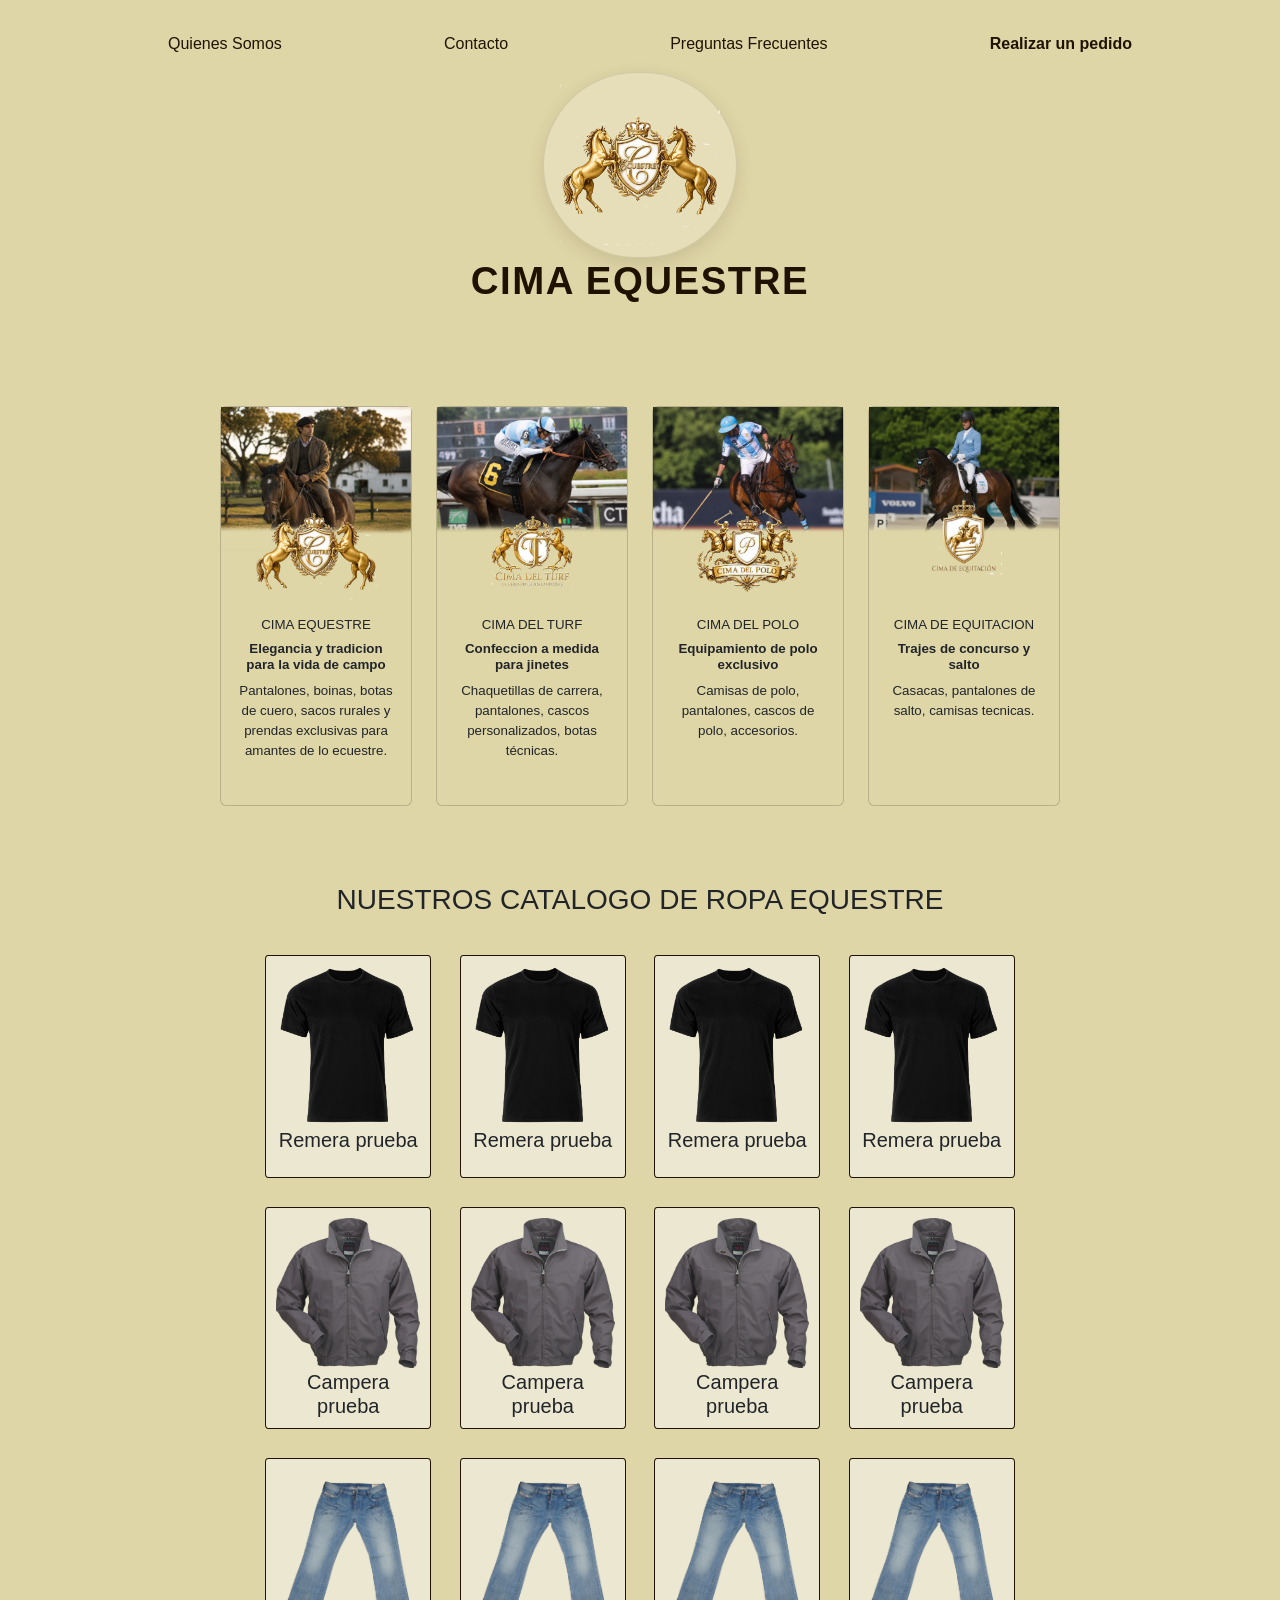
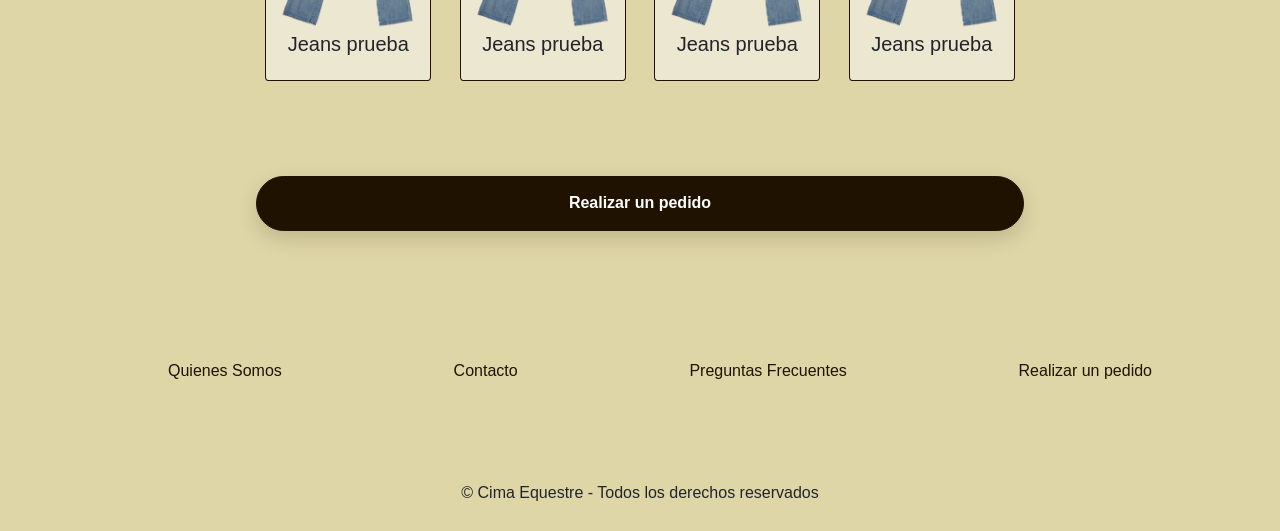
<file: index.html>
<!DOCTYPE html>
<html lang="es">
<head>
    <meta charset="UTF-8">
    <meta name="viewport" content="width=device-width, initial-scale=1.0">
    <title>Home - Cima Equestre</title>


    <link href="https://cdn.jsdelivr.net/npm/bootstrap@5.3.8/dist/css/bootstrap.min.css" rel="stylesheet" integrity="sha384-sRIl4kxILFvY47J16cr9ZwB07vP4J8+LH7qKQnuqkuIAvNWLzeN8tE5YBujZqJLB" crossorigin="anonymous">

    <link rel="stylesheet" href="style.css">
</head>
<body>

    <div class="popup-overlay" id="popup-overlay" hidden>
        <div class="popup-card" id="popup-card" role="dialog" aria-modal="true" aria-labelledby="popup-title">
            <div class="popup-card-header">
                <h2 id="popup-title"></h2>
                <button type="button" class="popup-close" id="popup-close" aria-label="Cerrar popup">×</button>
            </div>
            <p id="popup-text"></p>
        </div>
    </div>
    
    <header>

        <menu class="menu-general">
            <ul>
                <li class="items-menu-general">
                    <a href="#" class="popup-trigger" data-popup-title="Quienes Somos" data-popup-text="Lorem ipsum dolor sit amet, consectetur adipiscing elit. Sed do eiusmod tempor incididunt ut labore et dolore magna aliqua. Ut enim ad minim veniam, quis nostrud exercitation ullamco laboris nisi ut aliquip ex ea commodo consequat.">Quienes Somos</a>
                </li>
                <li class="items-menu-general">
                    <a href="#" class="popup-trigger" data-popup-title="Contacto" data-popup-text="Lorem ipsum dolor sit amet, consectetur adipiscing elit. Duis aute irure dolor in reprehenderit in voluptate velit esse cillum dolore eu fugiat nulla pariatur. Excepteur sint occaecat cupidatat non proident, sunt in culpa qui officia deserunt mollit anim id est laborum.">Contacto</a>
                </li>
                <li class="items-menu-general">
                    <a href="#" class="popup-trigger" data-popup-title="Preguntas Frecuentes" data-popup-text="Lorem ipsum dolor sit amet, consectetur adipiscing elit. Curabitur pretium tincidunt lacus, eget malesuada justo dictum et. Aliquam erat volutpat. Phasellus tincidunt lacus et maximus tincidunt, libero orci fermentum elit, vitae ullamcorper ipsum augue vitae velit.">Preguntas Frecuentes</a>
                </li>
                <li class="items-menu-general" id="pedido-text">
                    <a href="pedidos.html">Realizar un pedido</a>
                </li>
            </ul>
        </menu>

        <section class="caja-logo">
            <a href="index.html" class="logoimg" id="foto-logo-horizontal-display">
                <img src="imgs\logoEcuestreFondoless.png" alt="logo-de-cima-equestre">
            </a>
            <div class="logotext">
                <h1><a href="index.html">CIMA EQUESTRE</a></h1>
            </div>
        </section>

        <div class="cards-row">

            <a class="card-link" href="turf.html">
                <!-- antes card tenia style=""width: 18rem;-->
                <div class="card" style="width: 12rem;">
                    <img src="imgs\imgCardCimaEcuestre.png" class="card-turf" alt="card-de-cima-de-turf">
                    <div class="card-body">
                    <h5 class="card-title" style="font-size: smaller;">CIMA EQUESTRE</h5>
                    <h6 class="card-text" style="font-size: smaller;">Elegancia y tradicion para la vida de campo</h6>
                    <p style="font-size: smaller">Pantalones, boinas, botas de cuero, sacos rurales y prendas exclusivas para amantes de lo ecuestre.</p>
                    </div>
                </div>
            </a>

            <!-- Arriba esta la card extra que agregue de la seccion Cima Euestre -->

            <a class="card-link" href="turf.html">
                <div class="card" style="width: 12rem;">
                    <img src="imgs\imgCardCimaTurf.png" class="card-turf" alt="card-de-cima-de-turf">
                    <div class="card-body">
                    <h5 class="card-title" style="font-size: smaller;">CIMA DEL TURF</h5>
                    <h6 class="card-text" style="font-size: smaller;">Confeccion a medida para jinetes</h6>
                    <p style="font-size: smaller;">Chaquetillas de carrera, pantalones, cascos personalizados, botas técnicas.</p>
                    </div>
                </div>
            </a>

            <a class="card-link" href="polo.html">
                <div class="card" style="width: 12rem;">
                    <img src="imgs\imgCardCimaPolo.png" class="card-turf" alt="card-de-cima-de-turf">
                    <div class="card-body">
                    <h5 class="card-title" style="font-size: smaller;">CIMA DEL POLO</h5>
                    <h6 class="card-text" style="font-size: smaller;">Equipamiento de polo exclusivo</h6>
                    <p style="font-size: smaller;">Camisas de polo, pantalones, cascos de polo, accesorios.</p>
                    </div>
                </div>
            </a>

            <a class="card-link" href="equitacion.html">
                <div class="card" style="width: 12rem;">
                    <img src="imgs\imgCardEquitacion.png" class="card-turf" alt="card-de-cima-de-turf">
                    <div class="card-body">
                    <h5 class="card-title" style="font-size: smaller;">CIMA DE EQUITACION</h5>
                    <h6 class="card-text" style="font-size: smaller;">Trajes de concurso y salto</h6>
                    <p style="font-size: smaller;">Casacas, pantalones de salto, camisas tecnicas.</p>
                    </div>
                </div>
            </a>
        </div>

        <!-- 
        
        <section class="menu-tiendas-contenedor">
            <nav class="menu-tiendas">
                <ul>
                    <li class="items-menu-tiendas">
                        <a href="index.html">HOME</a>
                    </li>
                    <li class="items-menu-tiendas">
                        <a href="turf.html">TURF</a>
                    </li>
                    <li class="items-menu-tiendas">
                        <a href="">POLO</a>
                    </li>
                    <li class="items-menu-tiendas">
                        <a href="">EQUITACION</a>
                    </li>
                </ul>
            </nav>
        </section>
        
        -->



    </header>

    <main>

        <section class="inventario-turf">
            <div>
                <h3 class="inventario-turf-titulo">NUESTROS CATALOGO DE ROPA EQUESTRE</h3>
            </div>

            <div class="grid-turf">
                <div class="grid-item" id="1er-celda-1er-col">
                    <img src="imgs\tshirt placeholder.png" alt="">
                    <h5>Remera prueba</h5>
                </div>

                <div class="grid-item">
                    <img src="imgs\tshirt placeholder.png" alt="">
                    <h5>Remera prueba</h5>
                </div>

                <div class="grid-item">
                    <img src="imgs\tshirt placeholder.png" alt="">
                    <h5>Remera prueba</h5>
                </div>

                <div class="grid-item" id="4ta-celda">
                    <img src="imgs\tshirt placeholder.png" alt="">
                    <h5>Remera prueba</h5>
                </div>

                <div class="grid-item" id="1er-celda-2da-col">
                    <img src="imgs\jacket placeholder.png" alt="">
                    <h5>Campera prueba</h5>
                </div>

                <div class="grid-item">
                    <img src="imgs\jacket placeholder.png" alt="">
                    <h5>Campera prueba</h5>
                </div>

                <div class="grid-item">
                    <img src="imgs\jacket placeholder.png" alt="">
                    <h5>Campera prueba</h5>
                </div>

                <div class="grid-item" id="8va-celda">
                    <img src="imgs\jacket placeholder.png" alt="">
                    <h5>Campera prueba</h5>
                </div>

                <div class="grid-item" id="1er-celda-3da-col">
                    <img src="imgs\jeans placeholder.png" alt="">
                    <h5>Jeans prueba</h5>
                </div>

                <div class="grid-item">
                    <img src="imgs\jeans placeholder.png" alt="">
                    <h5>Jeans prueba</h5>
                </div>

                <div class="grid-item">
                    <img src="imgs\jeans placeholder.png" alt="">
                    <h5>Jeans prueba</h5>
                </div>

                <div class="grid-item" id="12va-celda">
                    <img src="imgs\jeans placeholder.png" alt="">
                    <h5>Jeans prueba</h5>
                </div>

            </div>

            <a href="pedidos.html" class="turf-pedido-cta">Realizar un pedido</a>
            
        </section>

        <!--
        
        <section class="info-marca">
            <h3>NUESTRA MARCA</h3>
            <p>Lorem ipsum dolor sit amet consectetur adipisicing elit. Aut aliquam magni, expedita, doloribus, ad impedit in suscipit iure ipsam sequi recusandae dolore minima! Suscipit quis velit, obcaecati ex veniam molestiae. <br>
            Lorem ipsum dolor, sit amet consectetur adipisicing elit. Itaque illum quam harum voluptate alias accusamus ad neque deserunt, ipsum dicta, doloribus id quidem eveniet quas. Laboriosam perspiciatis eveniet inventore ullam? <br>
            orem ipsum dolor sit, amet consectetur adipisicing elit. Nihil dolorem quo magni corporis exercitationem maxime tempora, quisquam corrupti debitis id nulla similique? Architecto et rerum, tempore ipsa voluptas repellendus esse!</p>
        </section>

        <section class="info-diseniadora">
            <h3>NUESTRA DISEÑADORA</h3>
            <p>Lorem ipsum dolor sit amet consectetur adipisicing elit. Alias ullam totam quisquam dignissimos, autem iure placeat. Doloribus odit perspiciatis nam sunt sapiente illum provident tenetur sed, sit velit autem quis? <br>
            Lorem ipsum dolor sit, amet consectetur adipisicing elit. Praesentium illum neque vel deleniti ad nostrum necessitatibus fuga veniam aliquam eum non hic ab voluptas vitae quod mollitia tempora, odio nesciunt.</p>
        </section>
        
        -->

    </main>

    <footer>

        <menu class="menu-footer">
            <ul>
                <li>
                    <a href="#" class="popup-trigger" data-popup-title="Quienes Somos" data-popup-text="Lorem ipsum dolor sit amet, consectetur adipiscing elit. Sed do eiusmod tempor incididunt ut labore et dolore magna aliqua. Ut enim ad minim veniam, quis nostrud exercitation ullamco laboris nisi ut aliquip ex ea commodo consequat.">Quienes Somos</a>
                </li>
                <li>
                    <a href="#" class="popup-trigger" data-popup-title="Contacto" data-popup-text="Lorem ipsum dolor sit amet, consectetur adipiscing elit. Duis aute irure dolor in reprehenderit in voluptate velit esse cillum dolore eu fugiat nulla pariatur. Excepteur sint occaecat cupidatat non proident, sunt in culpa qui officia deserunt mollit anim id est laborum.">Contacto</a>
                </li>
                <li>
                    <a href="#" class="popup-trigger" data-popup-title="Preguntas Frecuentes" data-popup-text="Lorem ipsum dolor sit amet, consectetur adipiscing elit. Curabitur pretium tincidunt lacus, eget malesuada justo dictum et. Aliquam erat volutpat. Phasellus tincidunt lacus et maximus tincidunt, libero orci fermentum elit, vitae ullamcorper ipsum augue vitae velit.">Preguntas Frecuentes</a>
                </li>
                <li>
                    <a href="pedidos.html">Realizar un pedido</a>
                </li>
            </ul>
        </menu>

        <p>&copy; Cima Equestre - Todos los derechos reservados</p>

    </footer>

    <script src="https://cdn.jsdelivr.net/npm/bootstrap@5.3.8/dist/js/bootstrap.bundle.min.js" integrity="sha384-FKyoEForCGlyvwx9Hj09JcYn3nv7wiPVlz7YYwJrWVcXK/BmnVDxM+D2scQbITxI" crossorigin="anonymous"></script>

    <script>
        const popupOverlay = document.getElementById('popup-overlay');
        const popupTitle = document.getElementById('popup-title');
        const popupText = document.getElementById('popup-text');
        const popupClose = document.getElementById('popup-close');

        function openPopup(title, text) {
            popupTitle.textContent = title;
            popupText.textContent = text;
            popupOverlay.hidden = false;
        }

        function closePopup() {
            popupOverlay.hidden = true;
        }

        document.querySelectorAll('.popup-trigger').forEach((trigger) => {
            trigger.addEventListener('click', (event) => {
                event.preventDefault();
                openPopup(trigger.dataset.popupTitle, trigger.dataset.popupText);
            });
        });

        popupClose.addEventListener('click', closePopup);

        popupOverlay.addEventListener('click', (event) => {
            if (event.target === popupOverlay) {
                closePopup();
            }
        });

        document.addEventListener('keydown', (event) => {
            if (event.key === 'Escape') {
                closePopup();
            }
        });
    </script>

</body>
</html>
</file>
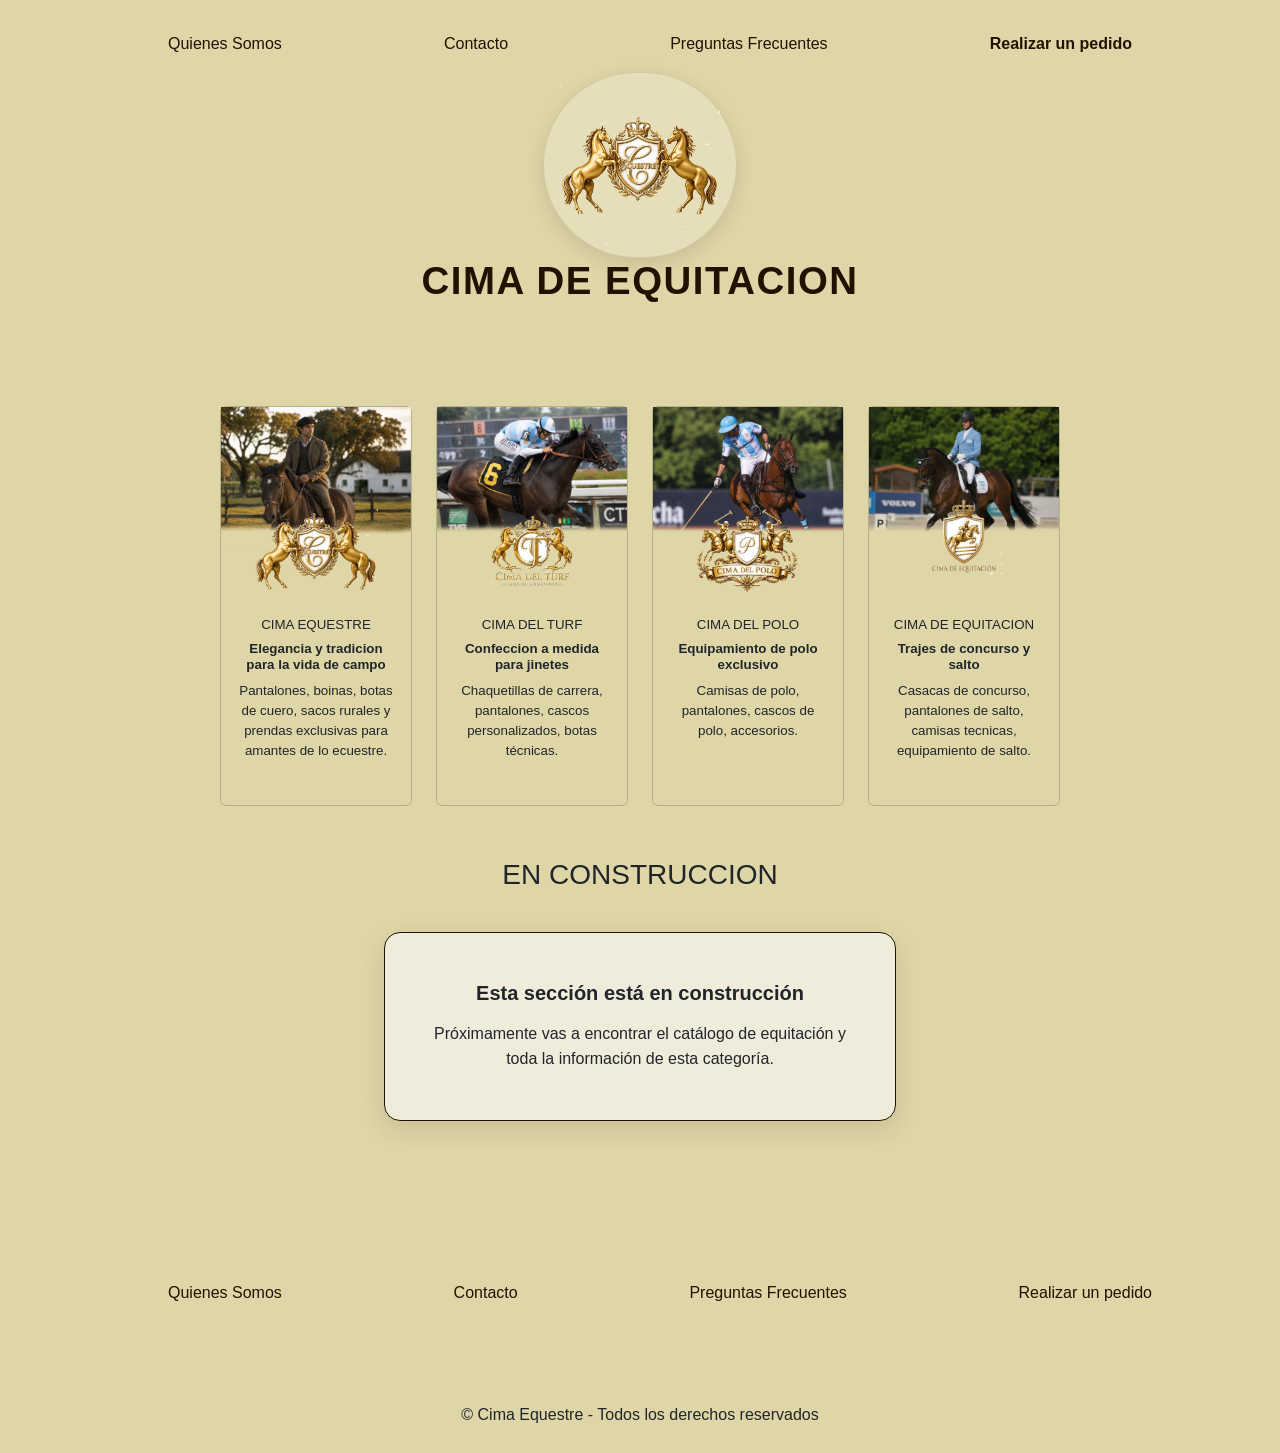
<file: equitacion.html>
<!DOCTYPE html>
<html lang="en">
<head>
    <meta charset="UTF-8">
    <meta name="viewport" content="width=device-width, initial-scale=1.0">
    <title>Equitacion - Cima Equestre</title>

    <link href="https://cdn.jsdelivr.net/npm/bootstrap@5.3.8/dist/css/bootstrap.min.css" rel="stylesheet" integrity="sha384-sRIl4kxILFvY47J16cr9ZwB07vP4J8+LH7qKQnuqkuIAvNWLzeN8tE5YBujZqJLB" crossorigin="anonymous">

    <link rel="stylesheet" href="style.css">
</head>
<body>

    <div class="popup-overlay" id="popup-overlay" hidden>
        <div class="popup-card" id="popup-card" role="dialog" aria-modal="true" aria-labelledby="popup-title">
            <div class="popup-card-header">
                <h2 id="popup-title"></h2>
                <button type="button" class="popup-close" id="popup-close" aria-label="Cerrar popup">×</button>
            </div>
            <p id="popup-text"></p>
        </div>
    </div>

    <header>

        <menu class="menu-general">
            <ul>
                <li class="items-menu-general">
                    <a href="#" class="popup-trigger" data-popup-title="Quienes Somos" data-popup-text="Lorem ipsum dolor sit amet, consectetur adipiscing elit. Sed do eiusmod tempor incididunt ut labore et dolore magna aliqua. Ut enim ad minim veniam, quis nostrud exercitation ullamco laboris nisi ut aliquip ex ea commodo consequat.">Quienes Somos</a>
                </li>
                <li class="items-menu-general">
                    <a href="#" class="popup-trigger" data-popup-title="Contacto" data-popup-text="Lorem ipsum dolor sit amet, consectetur adipiscing elit. Duis aute irure dolor in reprehenderit in voluptate velit esse cillum dolore eu fugiat nulla pariatur. Excepteur sint occaecat cupidatat non proident, sunt in culpa qui officia deserunt mollit anim id est laborum.">Contacto</a>
                </li>
                <li class="items-menu-general">
                    <a href="#" class="popup-trigger" data-popup-title="Preguntas Frecuentes" data-popup-text="Lorem ipsum dolor sit amet, consectetur adipiscing elit. Curabitur pretium tincidunt lacus, eget malesuada justo dictum et. Aliquam erat volutpat. Phasellus tincidunt lacus et maximus tincidunt, libero orci fermentum elit, vitae ullamcorper ipsum augue vitae velit.">Preguntas Frecuentes</a>
                </li>
                <li class="items-menu-general" id="pedido-text">
                    <a href="pedidos.html">Realizar un pedido</a>
                </li>
            </ul>
        </menu>

        <section class="caja-logo">
            <a href="index.html" class="logoimg">
                <img src="imgs\logoEcuestreFondoless.png" alt="logo-de-cima-equestre">
            </a>
            <div class="logotext">
                <h1><a href="index.html">CIMA DE EQUITACION</a></h1>
            </div>
        </section>

        <div class="cards-row">

            <a class="card-link" href="turf.html">
                <!-- antes card tenia style=""width: 18rem;-->
                <div class="card" style="width: 12rem;">
                    <img src="imgs\imgCardCimaEcuestre.png" class="card-turf" alt="card-de-cima-de-turf">
                    <div class="card-body">
                    <h5 class="card-title" style="font-size: smaller;">CIMA EQUESTRE</h5>
                    <h6 class="card-text" style="font-size: smaller;">Elegancia y tradicion para la vida de campo</h6>
                    <p style="font-size: smaller">Pantalones, boinas, botas de cuero, sacos rurales y prendas exclusivas para amantes de lo ecuestre.</p>
                    </div>
                </div>
            </a>

            <!-- Arriba esta la card extra que agregue de la seccion Cima Euestre -->

            <a class="card-link" href="turf.html">
                <div class="card" style="width: 12rem;">
                    <img src="imgs\imgCardCimaTurf.png" class="card-turf" alt="card-de-cima-de-turf">
                    <div class="card-body">
                    <h5 class="card-title" style="font-size: smaller;">CIMA DEL TURF</h5>
                    <h6 class="card-text" style="font-size: smaller;">Confeccion a medida para jinetes</h6>
                    <p style="font-size: smaller;">Chaquetillas de carrera, pantalones, cascos personalizados, botas técnicas.</p>
                    </div>
                </div>
            </a>

            <a class="card-link" href="polo.html">
                <div class="card" style="width: 12rem;">
                    <img src="imgs\imgCardCimaPolo.png" class="card-turf" alt="card-de-cima-de-turf">
                    <div class="card-body">
                    <h5 class="card-title" style="font-size: smaller;">CIMA DEL POLO</h5>
                    <h6 class="card-text" style="font-size: smaller;">Equipamiento de polo exclusivo</h6>
                    <p style="font-size: smaller;">Camisas de polo, pantalones, cascos de polo, accesorios.</p>
                    </div>
                </div>
            </a>

            <a class="card-link" href="equitacion.html">
                <div class="card" style="width: 12rem;">
                    <img src="imgs\imgCardEquitacion.png" class="card-turf" alt="card-de-cima-de-turf">
                    <div class="card-body">
                    <h5 class="card-title" style="font-size: smaller;">CIMA DE EQUITACION</h5>
                    <h6 class="card-text" style="font-size: smaller;">Trajes de concurso y salto</h6>
                    <p style="font-size: smaller;">Casacas de concurso, pantalones de salto, camisas tecnicas, equipamiento de salto.</p>
                    </div>
                </div>
            </a>
        </div>

    </header>

    <main>

        <section class="inventario-equitacion">
            <div>
                <h3 class="inventario-equitacion-titulo">EN CONSTRUCCION</h3>
            </div>

            <div class="grid-turf">
                <div class="under-construction">
                    <h5>Esta sección está en construcción</h5>
                    <p>Próximamente vas a encontrar el catálogo de equitación y toda la información de esta categoría.</p>
                </div>
            </div>
            
        </section>
    
    </main>

    <footer>

        <menu class="menu-footer">
            <ul>
                <li>
                    <a href="#" class="popup-trigger" data-popup-title="Quienes Somos" data-popup-text="Lorem ipsum dolor sit amet, consectetur adipiscing elit. Sed do eiusmod tempor incididunt ut labore et dolore magna aliqua. Ut enim ad minim veniam, quis nostrud exercitation ullamco laboris nisi ut aliquip ex ea commodo consequat.">Quienes Somos</a>
                </li>
                <li>
                    <a href="#" class="popup-trigger" data-popup-title="Contacto" data-popup-text="Lorem ipsum dolor sit amet, consectetur adipiscing elit. Duis aute irure dolor in reprehenderit in voluptate velit esse cillum dolore eu fugiat nulla pariatur. Excepteur sint occaecat cupidatat non proident, sunt in culpa qui officia deserunt mollit anim id est laborum.">Contacto</a>
                </li>
                <li>
                    <a href="#" class="popup-trigger" data-popup-title="Preguntas Frecuentes" data-popup-text="Lorem ipsum dolor sit amet, consectetur adipiscing elit. Curabitur pretium tincidunt lacus, eget malesuada justo dictum et. Aliquam erat volutpat. Phasellus tincidunt lacus et maximus tincidunt, libero orci fermentum elit, vitae ullamcorper ipsum augue vitae velit.">Preguntas Frecuentes</a>
                </li>
                <li>
                    <a href="pedidos.html">Realizar un pedido</a>
                </li>
            </ul>
        </menu>

        <p>&copy; Cima Equestre - Todos los derechos reservados</p>

    </footer>

    <script>
        const popupOverlay = document.getElementById('popup-overlay');
        const popupTitle = document.getElementById('popup-title');
        const popupText = document.getElementById('popup-text');
        const popupClose = document.getElementById('popup-close');

        function openPopup(title, text) {
            popupTitle.textContent = title;
            popupText.textContent = text;
            popupOverlay.hidden = false;
        }

        function closePopup() {
            popupOverlay.hidden = true;
        }

        document.querySelectorAll('.popup-trigger').forEach((trigger) => {
            trigger.addEventListener('click', (event) => {
                event.preventDefault();
                openPopup(trigger.dataset.popupTitle, trigger.dataset.popupText);
            });
        });

        popupClose.addEventListener('click', closePopup);

        popupOverlay.addEventListener('click', (event) => {
            if (event.target === popupOverlay) {
                closePopup();
            }
        });

        document.addEventListener('keydown', (event) => {
            if (event.key === 'Escape') {
                closePopup();
            }
        });
    </script>
    
</body>
</html>
</file>
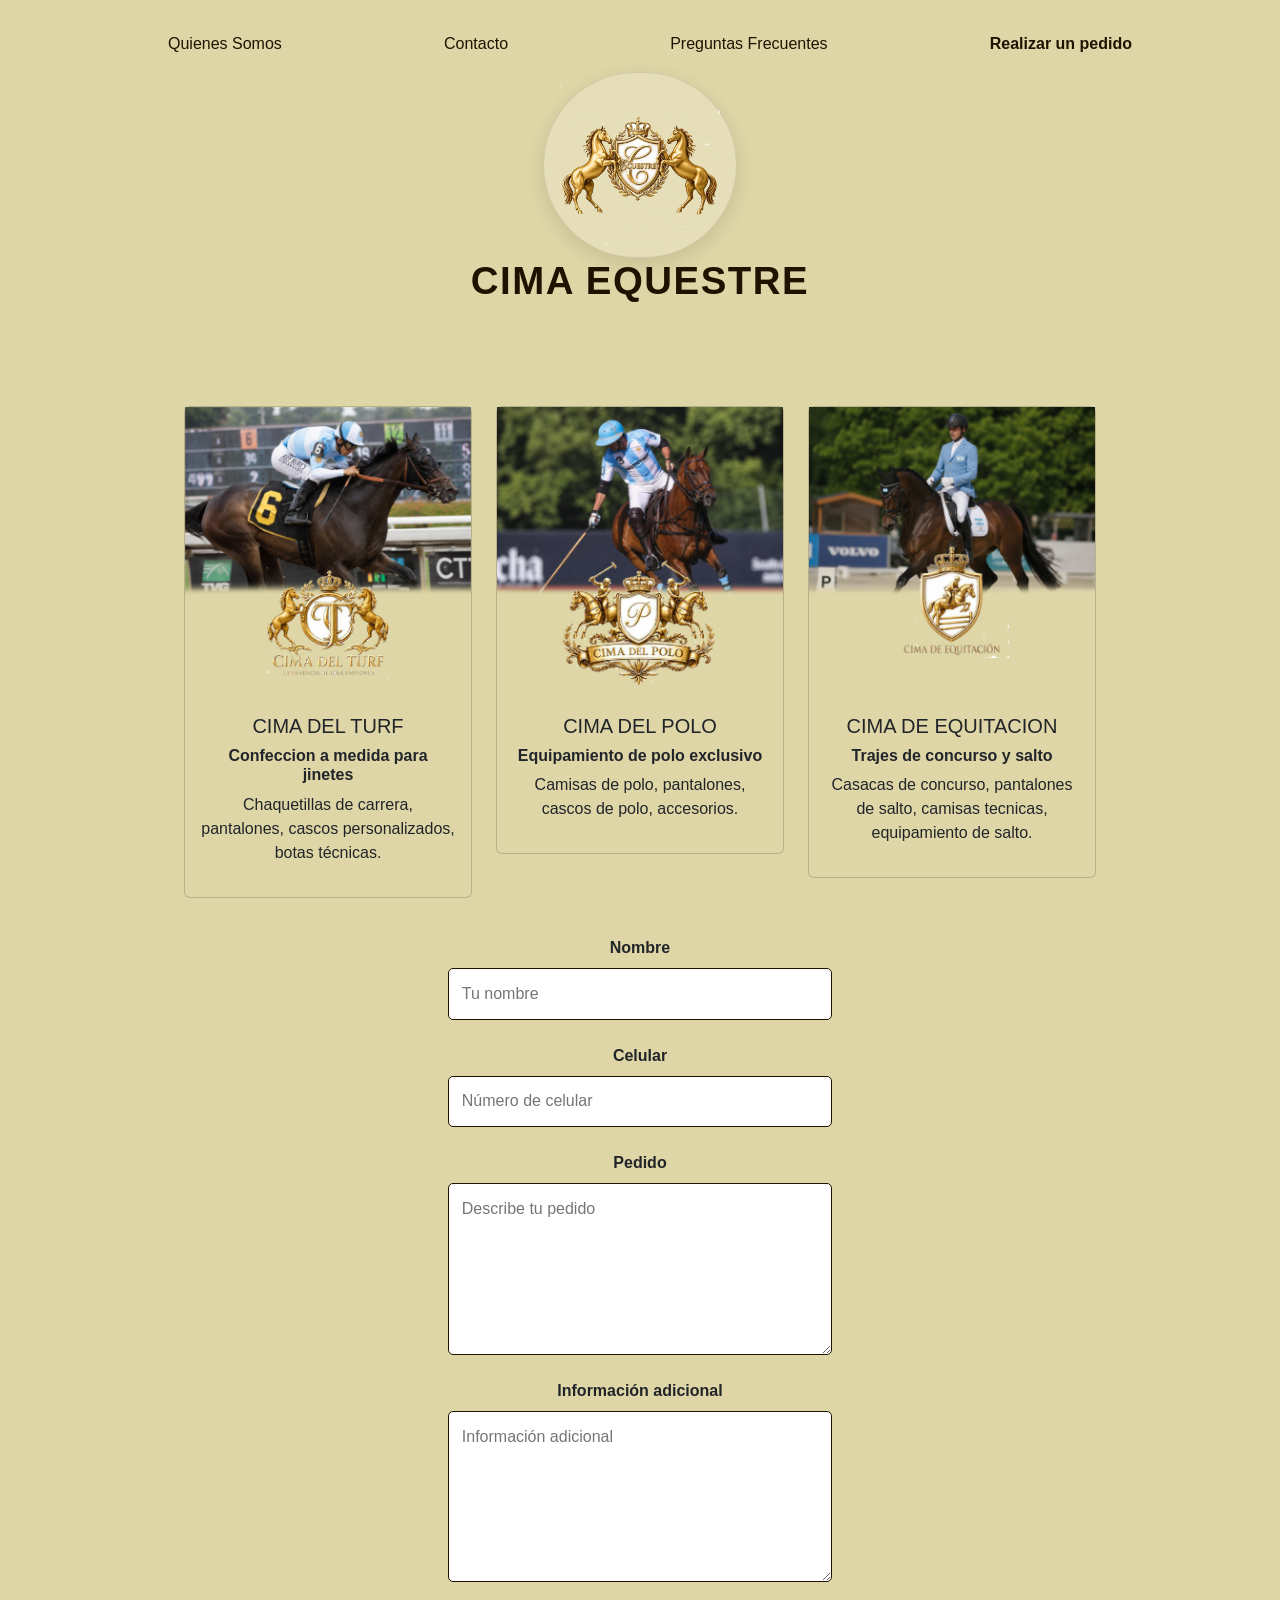
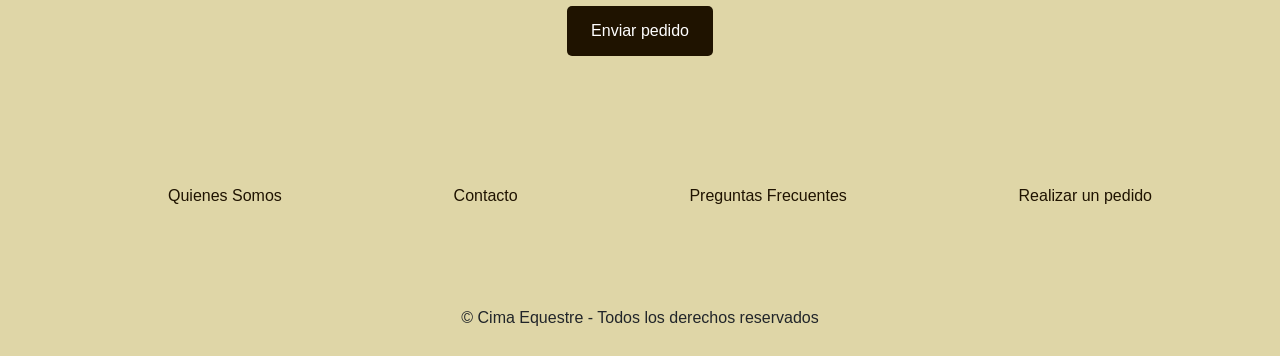
<file: pedidos.html>
<!DOCTYPE html>
<html lang="en">
<head>
    <meta charset="UTF-8">
    <meta name="viewport" content="width=device-width, initial-scale=1.0">
    <title>Pedidos - Cima Equestre</title>

    <link href="https://cdn.jsdelivr.net/npm/bootstrap@5.3.8/dist/css/bootstrap.min.css" rel="stylesheet" integrity="sha384-sRIl4kxILFvY47J16cr9ZwB07vP4J8+LH7qKQnuqkuIAvNWLzeN8tE5YBujZqJLB" crossorigin="anonymous">

    <link rel="stylesheet" href="style.css">
</head>

<body>

    <div class="popup-overlay" id="popup-overlay" hidden>
        <div class="popup-card" id="popup-card" role="dialog" aria-modal="true" aria-labelledby="popup-title">
            <div class="popup-card-header">
                <h2 id="popup-title"></h2>
                <button type="button" class="popup-close" id="popup-close" aria-label="Cerrar popup">×</button>
            </div>
            <p id="popup-text"></p>
        </div>
    </div>

    <header>

        <menu class="menu-general">
            <ul>
                <li class="items-menu-general">
                    <a href="#" class="popup-trigger" data-popup-title="Quienes Somos" data-popup-text="Lorem ipsum dolor sit amet, consectetur adipiscing elit. Sed do eiusmod tempor incididunt ut labore et dolore magna aliqua. Ut enim ad minim veniam, quis nostrud exercitation ullamco laboris nisi ut aliquip ex ea commodo consequat.">Quienes Somos</a>
                </li>
                <li class="items-menu-general">
                    <a href="#" class="popup-trigger" data-popup-title="Contacto" data-popup-text="Lorem ipsum dolor sit amet, consectetur adipiscing elit. Duis aute irure dolor in reprehenderit in voluptate velit esse cillum dolore eu fugiat nulla pariatur. Excepteur sint occaecat cupidatat non proident, sunt in culpa qui officia deserunt mollit anim id est laborum.">Contacto</a>
                </li>
                <li class="items-menu-general">
                    <a href="#" class="popup-trigger" data-popup-title="Preguntas Frecuentes" data-popup-text="Lorem ipsum dolor sit amet, consectetur adipiscing elit. Curabitur pretium tincidunt lacus, eget malesuada justo dictum et. Aliquam erat volutpat. Phasellus tincidunt lacus et maximus tincidunt, libero orci fermentum elit, vitae ullamcorper ipsum augue vitae velit.">Preguntas Frecuentes</a>
                </li>
                <li class="items-menu-general" id="pedido-text">
                    <a href="">Realizar un pedido</a>
                </li>
            </ul>
        </menu>

        <section class="caja-logo">
            <a href="index.html" class="logoimg">
                <img src="imgs\logoEcuestreFondoless.png" alt="logo-de-cima-equestre">
            </a>
            <div class="logotext">
                <h1><a href="index.html">CIMA EQUESTRE</a></h1>
            </div>
        </section>

        <div class="cards-row">
            <a class="card-link" href="turf.html">
                <div class="card" style="width: 18rem;">
                    <img src="imgs\imgCardCimaTurf.png" class="card-turf" alt="card-de-cima-de-turf">
                    <div class="card-body">
                    <h5 class="card-title">CIMA DEL TURF</h5>
                    <h6 class="card-text">Confeccion a medida para jinetes</h6>
                    <p>Chaquetillas de carrera, pantalones, cascos personalizados, botas técnicas.</p>
                    </div>
                </div>
            </a>

            <a class="card-link" href="polo.html">
                <div class="card" style="width: 18rem;">
                    <img src="imgs\imgCardCimaPolo.png" class="card-turf" alt="card-de-cima-de-turf">
                    <div class="card-body">
                    <h5 class="card-title">CIMA DEL POLO</h5>
                    <h6 class="card-text">Equipamiento de polo exclusivo</h6>
                    <p>Camisas de polo, pantalones, cascos de polo, accesorios.</p>
                    </div>
                </div>
            </a>

            <a class="card-link" href="equitacion.html">
                <div class="card" style="width: 18rem;">
                    <img src="imgs\imgCardEquitacion.png" class="card-turf" alt="card-de-cima-de-turf">
                    <div class="card-body">
                    <h5 class="card-title">CIMA DE EQUITACION</h5>
                    <h6 class="card-text">Trajes de concurso y salto</h6>
                    <p>Casacas de concurso, pantalones de salto, camisas tecnicas, equipamiento de salto.</p>
                    </div>
                </div>
            </a>
        </div>

    </header>

    <main>

        <section class="pedido-formulario">
            
            <form action="#" method="post">
                <div class="pedido-field">
                    <label for="nombre">Nombre</label>
                    <input id="nombre" name="nombre" type="text" required placeholder="Tu nombre" />
                </div>

                <div class="pedido-field">
                    <label for="celular">Celular</label>
                    <input id="celular" name="celular" type="tel" pattern="[0-9]+" inputmode="numeric" required placeholder="Número de celular" />
                </div>

                <div class="pedido-field">
                    <label for="pedido">Pedido</label>
                    <textarea id="pedido" name="pedido" rows="6" required placeholder="Describe tu pedido"></textarea>
                </div>

                <div class="pedido-field">
                    <label for="info-adicional">Información adicional</label>
                    <textarea id="info-adicional" name="info-adicional" rows="6" placeholder="Información adicional"></textarea>
                </div>

                <button type="submit" id="boton-hacer-pedido">Enviar pedido</button>
            </form>

        </section>

    </main>

    <footer>

        <menu class="menu-footer">
            <ul>
                <li>
                    <a href="#" class="popup-trigger" data-popup-title="Quienes Somos" data-popup-text="Lorem ipsum dolor sit amet, consectetur adipiscing elit. Sed do eiusmod tempor incididunt ut labore et dolore magna aliqua. Ut enim ad minim veniam, quis nostrud exercitation ullamco laboris nisi ut aliquip ex ea commodo consequat.">Quienes Somos</a>
                </li>
                <li>
                    <a href="#" class="popup-trigger" data-popup-title="Contacto" data-popup-text="Lorem ipsum dolor sit amet, consectetur adipiscing elit. Duis aute irure dolor in reprehenderit in voluptate velit esse cillum dolore eu fugiat nulla pariatur. Excepteur sint occaecat cupidatat non proident, sunt in culpa qui officia deserunt mollit anim id est laborum.">Contacto</a>
                </li>
                <li>
                    <a href="#" class="popup-trigger" data-popup-title="Preguntas Frecuentes" data-popup-text="Lorem ipsum dolor sit amet, consectetur adipiscing elit. Curabitur pretium tincidunt lacus, eget malesuada justo dictum et. Aliquam erat volutpat. Phasellus tincidunt lacus et maximus tincidunt, libero orci fermentum elit, vitae ullamcorper ipsum augue vitae velit.">Preguntas Frecuentes</a>
                </li>
                <li>
                    <a href="pedidos.html">Realizar un pedido</a>
                </li>
            </ul>
        </menu>

        <p>&copy; Cima Equestre - Todos los derechos reservados</p>

    </footer>

    <script>
        const popupOverlay = document.getElementById('popup-overlay');
        const popupTitle = document.getElementById('popup-title');
        const popupText = document.getElementById('popup-text');
        const popupClose = document.getElementById('popup-close');

        function openPopup(title, text) {
            popupTitle.textContent = title;
            popupText.textContent = text;
            popupOverlay.hidden = false;
        }

        function closePopup() {
            popupOverlay.hidden = true;
        }

        document.querySelectorAll('.popup-trigger').forEach((trigger) => {
            trigger.addEventListener('click', (event) => {
                event.preventDefault();
                openPopup(trigger.dataset.popupTitle, trigger.dataset.popupText);
            });
        });

        popupClose.addEventListener('click', closePopup);

        popupOverlay.addEventListener('click', (event) => {
            if (event.target === popupOverlay) {
                closePopup();
            }
        });

        document.addEventListener('keydown', (event) => {
            if (event.key === 'Escape') {
                closePopup();
            }
        });
    </script>
    
</body>
</html>
</file>
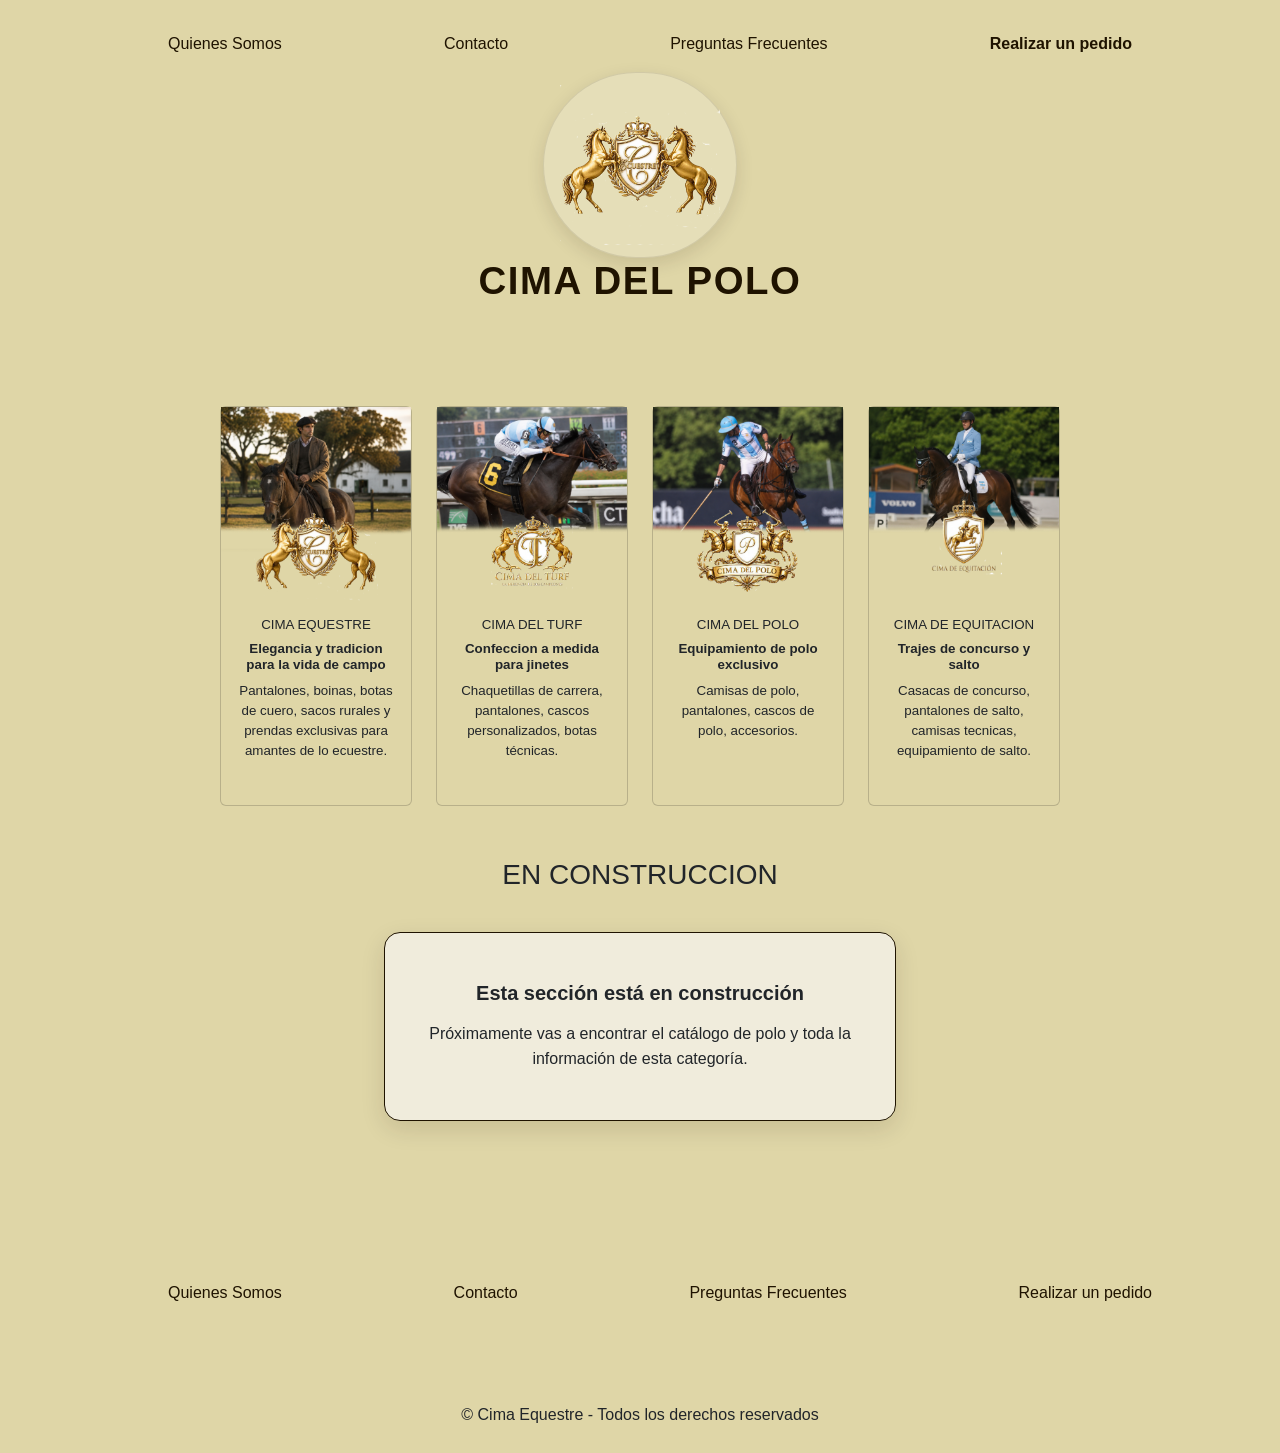
<file: polo.html>
<!DOCTYPE html>
<html lang="en">
<head>
    <meta charset="UTF-8">
    <meta name="viewport" content="width=device-width, initial-scale=1.0">
    <title>Polo - Cima Equestre</title>

    <link href="https://cdn.jsdelivr.net/npm/bootstrap@5.3.8/dist/css/bootstrap.min.css" rel="stylesheet" integrity="sha384-sRIl4kxILFvY47J16cr9ZwB07vP4J8+LH7qKQnuqkuIAvNWLzeN8tE5YBujZqJLB" crossorigin="anonymous">

    <link rel="stylesheet" href="style.css">
</head>
<body>

    <div class="popup-overlay" id="popup-overlay" hidden>
        <div class="popup-card" id="popup-card" role="dialog" aria-modal="true" aria-labelledby="popup-title">
            <div class="popup-card-header">
                <h2 id="popup-title"></h2>
                <button type="button" class="popup-close" id="popup-close" aria-label="Cerrar popup">×</button>
            </div>
            <p id="popup-text"></p>
        </div>
    </div>

    <header>

        <menu class="menu-general">
            <ul>
                <li class="items-menu-general">
                    <a href="#" class="popup-trigger" data-popup-title="Quienes Somos" data-popup-text="Lorem ipsum dolor sit amet, consectetur adipiscing elit. Sed do eiusmod tempor incididunt ut labore et dolore magna aliqua. Ut enim ad minim veniam, quis nostrud exercitation ullamco laboris nisi ut aliquip ex ea commodo consequat.">Quienes Somos</a>
                </li>
                <li class="items-menu-general">
                    <a href="#" class="popup-trigger" data-popup-title="Contacto" data-popup-text="Lorem ipsum dolor sit amet, consectetur adipiscing elit. Duis aute irure dolor in reprehenderit in voluptate velit esse cillum dolore eu fugiat nulla pariatur. Excepteur sint occaecat cupidatat non proident, sunt in culpa qui officia deserunt mollit anim id est laborum.">Contacto</a>
                </li>
                <li class="items-menu-general">
                    <a href="#" class="popup-trigger" data-popup-title="Preguntas Frecuentes" data-popup-text="Lorem ipsum dolor sit amet, consectetur adipiscing elit. Curabitur pretium tincidunt lacus, eget malesuada justo dictum et. Aliquam erat volutpat. Phasellus tincidunt lacus et maximus tincidunt, libero orci fermentum elit, vitae ullamcorper ipsum augue vitae velit.">Preguntas Frecuentes</a>
                </li>
                <li class="items-menu-general" id="pedido-text">
                    <a href="pedidos.html">Realizar un pedido</a>
                </li>
            </ul>
        </menu>

        <section class="caja-logo">
            <a href="index.html" class="logoimg">
                <img src="imgs\logoEcuestreFondoless.png" alt="logo-de-cima-equestre">
            </a>
            <div class="logotext">
                <h1><a href="index.html">CIMA DEL POLO</a></h1>
            </div>
        </section>

        <div class="cards-row">

            <a class="card-link" href="turf.html">
                <!-- antes card tenia style=""width: 18rem;-->
                <div class="card" style="width: 12rem;">
                    <img src="imgs\imgCardCimaEcuestre.png" class="card-turf" alt="card-de-cima-de-turf">
                    <div class="card-body">
                    <h5 class="card-title" style="font-size: smaller;">CIMA EQUESTRE</h5>
                    <h6 class="card-text" style="font-size: smaller;">Elegancia y tradicion para la vida de campo</h6>
                    <p style="font-size: smaller">Pantalones, boinas, botas de cuero, sacos rurales y prendas exclusivas para amantes de lo ecuestre.</p>
                    </div>
                </div>
            </a>

            <!-- Arriba esta la card extra que agregue de la seccion Cima Euestre -->

            <a class="card-link" href="turf.html">
                <div class="card" style="width: 12rem;">
                    <img src="imgs\imgCardCimaTurf.png" class="card-turf" alt="card-de-cima-de-turf">
                    <div class="card-body">
                    <h5 class="card-title" style="font-size: smaller;">CIMA DEL TURF</h5>
                    <h6 class="card-text" style="font-size: smaller;">Confeccion a medida para jinetes</h6>
                    <p style="font-size: smaller;">Chaquetillas de carrera, pantalones, cascos personalizados, botas técnicas.</p>
                    </div>
                </div>
            </a>

            <a class="card-link" href="polo.html">
                <div class="card" style="width: 12rem;">
                    <img src="imgs\imgCardCimaPolo.png" class="card-turf" alt="card-de-cima-de-turf">
                    <div class="card-body">
                    <h5 class="card-title" style="font-size: smaller;">CIMA DEL POLO</h5>
                    <h6 class="card-text" style="font-size: smaller;">Equipamiento de polo exclusivo</h6>
                    <p style="font-size: smaller;">Camisas de polo, pantalones, cascos de polo, accesorios.</p>
                    </div>
                </div>
            </a>

            <a class="card-link" href="equitacion.html">
                <div class="card" style="width: 12rem;">
                    <img src="imgs\imgCardEquitacion.png" class="card-turf" alt="card-de-cima-de-turf">
                    <div class="card-body">
                    <h5 class="card-title" style="font-size: smaller;">CIMA DE EQUITACION</h5>
                    <h6 class="card-text" style="font-size: smaller;">Trajes de concurso y salto</h6>
                    <p style="font-size: smaller;">Casacas de concurso, pantalones de salto, camisas tecnicas, equipamiento de salto.</p>
                    </div>
                </div>
            </a>
        </div>

    </header>

    <main>

        <section class="inventario-polo">
            <div>
                <h3 class="inventario-polo-titulo">EN CONSTRUCCION</h3>
            </div>

            <div class="grid-turf">
                <div class="under-construction">
                    <h5>Esta sección está en construcción</h5>
                    <p>Próximamente vas a encontrar el catálogo de polo y toda la información de esta categoría.</p>
                </div>
            </div>
            
        </section>
    
    </main>

    <footer>

        <menu class="menu-footer">
            <ul>
                <li>
                    <a href="#" class="popup-trigger" data-popup-title="Quienes Somos" data-popup-text="Lorem ipsum dolor sit amet, consectetur adipiscing elit. Sed do eiusmod tempor incididunt ut labore et dolore magna aliqua. Ut enim ad minim veniam, quis nostrud exercitation ullamco laboris nisi ut aliquip ex ea commodo consequat.">Quienes Somos</a>
                </li>
                <li>
                    <a href="#" class="popup-trigger" data-popup-title="Contacto" data-popup-text="Lorem ipsum dolor sit amet, consectetur adipiscing elit. Duis aute irure dolor in reprehenderit in voluptate velit esse cillum dolore eu fugiat nulla pariatur. Excepteur sint occaecat cupidatat non proident, sunt in culpa qui officia deserunt mollit anim id est laborum.">Contacto</a>
                </li>
                <li>
                    <a href="#" class="popup-trigger" data-popup-title="Preguntas Frecuentes" data-popup-text="Lorem ipsum dolor sit amet, consectetur adipiscing elit. Curabitur pretium tincidunt lacus, eget malesuada justo dictum et. Aliquam erat volutpat. Phasellus tincidunt lacus et maximus tincidunt, libero orci fermentum elit, vitae ullamcorper ipsum augue vitae velit.">Preguntas Frecuentes</a>
                </li>
                <li>
                    <a href="pedidos.html">Realizar un pedido</a>
                </li>
            </ul>
        </menu>

        <p>&copy; Cima Equestre - Todos los derechos reservados</p>

    </footer>

    <script>
        const popupOverlay = document.getElementById('popup-overlay');
        const popupTitle = document.getElementById('popup-title');
        const popupText = document.getElementById('popup-text');
        const popupClose = document.getElementById('popup-close');

        function openPopup(title, text) {
            popupTitle.textContent = title;
            popupText.textContent = text;
            popupOverlay.hidden = false;
        }

        function closePopup() {
            popupOverlay.hidden = true;
        }

        document.querySelectorAll('.popup-trigger').forEach((trigger) => {
            trigger.addEventListener('click', (event) => {
                event.preventDefault();
                openPopup(trigger.dataset.popupTitle, trigger.dataset.popupText);
            });
        });

        popupClose.addEventListener('click', closePopup);

        popupOverlay.addEventListener('click', (event) => {
            if (event.target === popupOverlay) {
                closePopup();
            }
        });

        document.addEventListener('keydown', (event) => {
            if (event.key === 'Escape') {
                closePopup();
            }
        });
    </script>
    
</body>
</html>
</file>
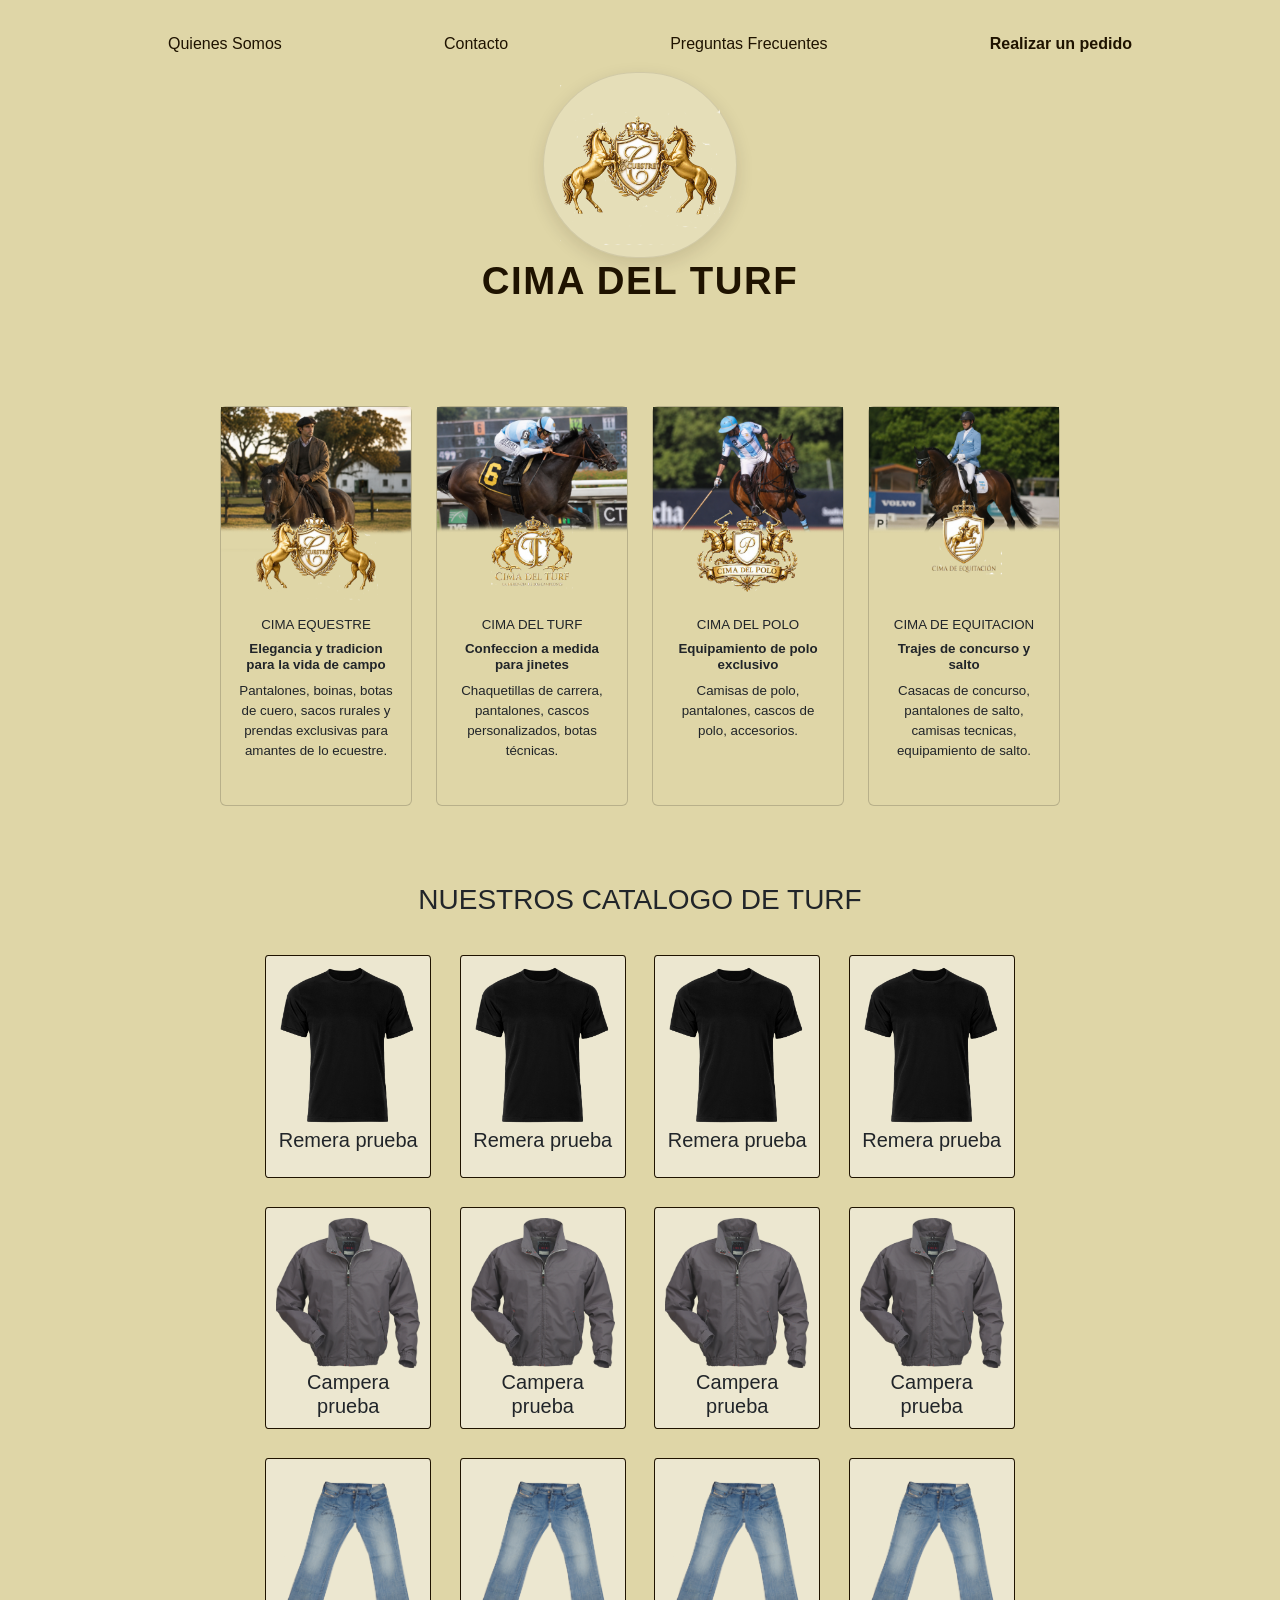
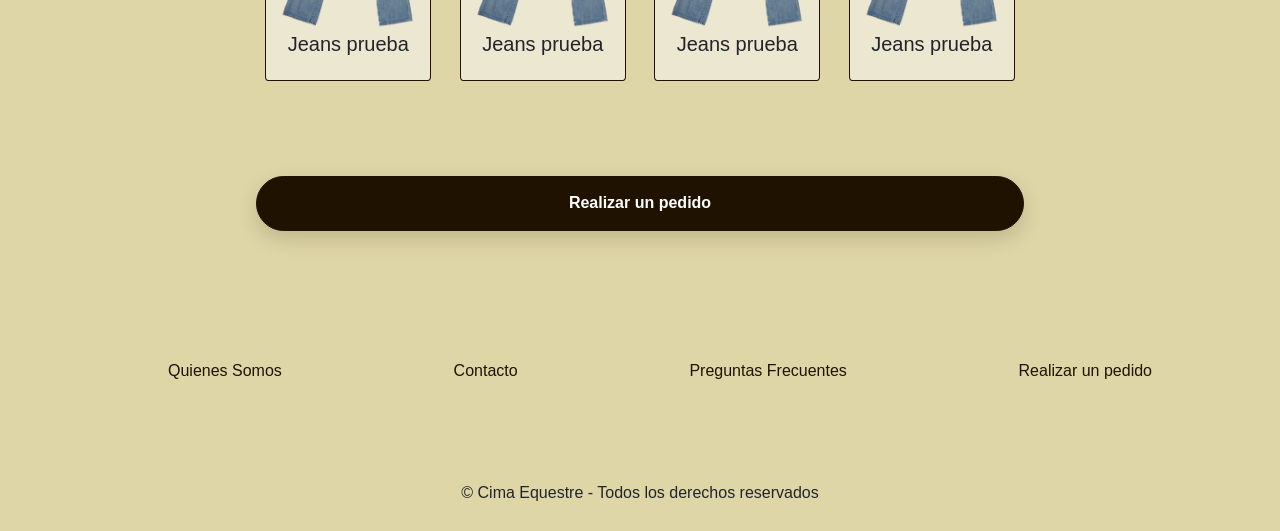
<file: turf.html>
<!DOCTYPE html>
<html lang="en">
<head>
    <meta charset="UTF-8">
    <meta name="viewport" content="width=device-width, initial-scale=1.0">
    <title>Turf - Cima Equestre</title>

    <link href="https://cdn.jsdelivr.net/npm/bootstrap@5.3.8/dist/css/bootstrap.min.css" rel="stylesheet" integrity="sha384-sRIl4kxILFvY47J16cr9ZwB07vP4J8+LH7qKQnuqkuIAvNWLzeN8tE5YBujZqJLB" crossorigin="anonymous">

    <link rel="stylesheet" href="style.css">
</head>
<body>

    <div class="popup-overlay" id="popup-overlay" hidden>
        <div class="popup-card" id="popup-card" role="dialog" aria-modal="true" aria-labelledby="popup-title">
            <div class="popup-card-header">
                <h2 id="popup-title"></h2>
                <button type="button" class="popup-close" id="popup-close" aria-label="Cerrar popup">×</button>
            </div>
            <p id="popup-text"></p>
        </div>
    </div>

    <header>

        <menu class="menu-general">
            <ul>
                <li class="items-menu-general">
                    <a href="#" class="popup-trigger" data-popup-title="Quienes Somos" data-popup-text="Lorem ipsum dolor sit amet, consectetur adipiscing elit. Sed do eiusmod tempor incididunt ut labore et dolore magna aliqua. Ut enim ad minim veniam, quis nostrud exercitation ullamco laboris nisi ut aliquip ex ea commodo consequat.">Quienes Somos</a>
                </li>
                <li class="items-menu-general">
                    <a href="#" class="popup-trigger" data-popup-title="Contacto" data-popup-text="Lorem ipsum dolor sit amet, consectetur adipiscing elit. Duis aute irure dolor in reprehenderit in voluptate velit esse cillum dolore eu fugiat nulla pariatur. Excepteur sint occaecat cupidatat non proident, sunt in culpa qui officia deserunt mollit anim id est laborum.">Contacto</a>
                </li>
                <li class="items-menu-general">
                    <a href="#" class="popup-trigger" data-popup-title="Preguntas Frecuentes" data-popup-text="Lorem ipsum dolor sit amet, consectetur adipiscing elit. Curabitur pretium tincidunt lacus, eget malesuada justo dictum et. Aliquam erat volutpat. Phasellus tincidunt lacus et maximus tincidunt, libero orci fermentum elit, vitae ullamcorper ipsum augue vitae velit.">Preguntas Frecuentes</a>
                </li>
                <li class="items-menu-general" id="pedido-text">
                    <a href="pedidos.html">Realizar un pedido</a>
                </li>
            </ul>
        </menu>

        <section class="caja-logo">
            <a href="index.html" class="logoimg">
                <img src="imgs\logoEcuestreFondoless.png" alt="logo-de-cima-equestre">
            </a>
            <div class="logotext">
                <h1><a href="index.html">CIMA DEL TURF</a></h1>
            </div>
        </section>

        <div class="cards-row">

            <a class="card-link" href="index.html">
                <!-- antes card tenia style=""width: 18rem;-->
                <div class="card" style="width: 12rem;">
                    <img src="imgs\imgCardCimaEcuestre.png" class="card-turf" alt="card-de-cima-de-turf">
                    <div class="card-body">
                    <h5 class="card-title" style="font-size: smaller;">CIMA EQUESTRE</h5>
                    <h6 class="card-text" style="font-size: smaller;">Elegancia y tradicion para la vida de campo</h6>
                    <p style="font-size: smaller">Pantalones, boinas, botas de cuero, sacos rurales y prendas exclusivas para amantes de lo ecuestre.</p>
                    </div>
                </div>
            </a>

            <!-- Arriba esta la card extra que agregue de la seccion Cima Euestre -->

            <a class="card-link" href="turf.html">
                <div class="card" style="width: 12rem;">
                    <img src="imgs\imgCardCimaTurf.png" class="card-turf" alt="card-de-cima-de-turf">
                    <div class="card-body">
                    <h5 class="card-title" style="font-size: smaller;">CIMA DEL TURF</h5>
                    <h6 class="card-text" style="font-size: smaller;">Confeccion a medida para jinetes</h6>
                    <p style="font-size: smaller;">Chaquetillas de carrera, pantalones, cascos personalizados, botas técnicas.</p>
                    </div>
                </div>
            </a>

            <a class="card-link" href="polo.html">
                <div class="card" style="width: 12rem;">
                    <img src="imgs\imgCardCimaPolo.png" class="card-turf" alt="card-de-cima-de-turf">
                    <div class="card-body">
                    <h5 class="card-title" style="font-size: smaller;">CIMA DEL POLO</h5>
                    <h6 class="card-text" style="font-size: smaller;">Equipamiento de polo exclusivo</h6>
                    <p style="font-size: smaller;">Camisas de polo, pantalones, cascos de polo, accesorios.</p>
                    </div>
                </div>
            </a>

            <a class="card-link" href="equitacion.html">
                <div class="card" style="width: 12rem;">
                    <img src="imgs\imgCardEquitacion.png" class="card-turf" alt="card-de-cima-de-turf">
                    <div class="card-body">
                    <h5 class="card-title" style="font-size: smaller;">CIMA DE EQUITACION</h5>
                    <h6 class="card-text" style="font-size: smaller;">Trajes de concurso y salto</h6>
                    <p style="font-size: smaller;">Casacas de concurso, pantalones de salto, camisas tecnicas, equipamiento de salto.</p>
                    </div>
                </div>
            </a>
        </div>

    </header>

    <main>

        <section class="inventario-turf">
            <div>
                <h3 class="inventario-turf-titulo">NUESTROS CATALOGO DE TURF</h3>
            </div>

            <div class="grid-turf">
                <div class="grid-item" id="1er-celda-1er-col">
                    <img src="imgs\tshirt placeholder.png" alt="">
                    <h5>Remera prueba</h5>
                </div>

                <div class="grid-item">
                    <img src="imgs\tshirt placeholder.png" alt="">
                    <h5>Remera prueba</h5>
                </div>

                <div class="grid-item">
                    <img src="imgs\tshirt placeholder.png" alt="">
                    <h5>Remera prueba</h5>
                </div>

                <div class="grid-item" id="4ta-celda">
                    <img src="imgs\tshirt placeholder.png" alt="">
                    <h5>Remera prueba</h5>
                </div>

                <div class="grid-item" id="1er-celda-2da-col">
                    <img src="imgs\jacket placeholder.png" alt="">
                    <h5>Campera prueba</h5>
                </div>

                <div class="grid-item">
                    <img src="imgs\jacket placeholder.png" alt="">
                    <h5>Campera prueba</h5>
                </div>

                <div class="grid-item">
                    <img src="imgs\jacket placeholder.png" alt="">
                    <h5>Campera prueba</h5>
                </div>

                <div class="grid-item" id="8va-celda">
                    <img src="imgs\jacket placeholder.png" alt="">
                    <h5>Campera prueba</h5>
                </div>

                <div class="grid-item" id="1er-celda-3da-col">
                    <img src="imgs\jeans placeholder.png" alt="">
                    <h5>Jeans prueba</h5>
                </div>

                <div class="grid-item">
                    <img src="imgs\jeans placeholder.png" alt="">
                    <h5>Jeans prueba</h5>
                </div>

                <div class="grid-item">
                    <img src="imgs\jeans placeholder.png" alt="">
                    <h5>Jeans prueba</h5>
                </div>

                <div class="grid-item" id="12va-celda">
                    <img src="imgs\jeans placeholder.png" alt="">
                    <h5>Jeans prueba</h5>
                </div>

            </div>
            
        </section>

        <a href="pedidos.html" class="turf-pedido-cta">Realizar un pedido</a>
    
    </main>

    <footer>

        <menu class="menu-footer">
            <ul>
                <li>
                    <a href="#" class="popup-trigger" data-popup-title="Quienes Somos" data-popup-text="Lorem ipsum dolor sit amet, consectetur adipiscing elit. Sed do eiusmod tempor incididunt ut labore et dolore magna aliqua. Ut enim ad minim veniam, quis nostrud exercitation ullamco laboris nisi ut aliquip ex ea commodo consequat.">Quienes Somos</a>
                </li>
                <li>
                    <a href="#" class="popup-trigger" data-popup-title="Contacto" data-popup-text="Lorem ipsum dolor sit amet, consectetur adipiscing elit. Duis aute irure dolor in reprehenderit in voluptate velit esse cillum dolore eu fugiat nulla pariatur. Excepteur sint occaecat cupidatat non proident, sunt in culpa qui officia deserunt mollit anim id est laborum.">Contacto</a>
                </li>
                <li>
                    <a href="#" class="popup-trigger" data-popup-title="Preguntas Frecuentes" data-popup-text="Lorem ipsum dolor sit amet, consectetur adipiscing elit. Curabitur pretium tincidunt lacus, eget malesuada justo dictum et. Aliquam erat volutpat. Phasellus tincidunt lacus et maximus tincidunt, libero orci fermentum elit, vitae ullamcorper ipsum augue vitae velit.">Preguntas Frecuentes</a>
                </li>
                <li>
                    <a href="pedidos.html">Realizar un pedido</a>
                </li>
            </ul>
        </menu>

        <p>&copy; Cima Equestre - Todos los derechos reservados</p>

    </footer>

    <script>
        const popupOverlay = document.getElementById('popup-overlay');
        const popupTitle = document.getElementById('popup-title');
        const popupText = document.getElementById('popup-text');
        const popupClose = document.getElementById('popup-close');

        function openPopup(title, text) {
            popupTitle.textContent = title;
            popupText.textContent = text;
            popupOverlay.hidden = false;
        }

        function closePopup() {
            popupOverlay.hidden = true;
        }

        document.querySelectorAll('.popup-trigger').forEach((trigger) => {
            trigger.addEventListener('click', (event) => {
                event.preventDefault();
                openPopup(trigger.dataset.popupTitle, trigger.dataset.popupText);
            });
        });

        popupClose.addEventListener('click', closePopup);

        popupOverlay.addEventListener('click', (event) => {
            if (event.target === popupOverlay) {
                closePopup();
            }
        });

        document.addEventListener('keydown', (event) => {
            if (event.key === 'Escape') {
                closePopup();
            }
        });
    </script>
    
</body>
</html>
</file>
<file: style.css>
body {
    font-family: Arial, sans-serif;
    margin: 0;
    padding: 0;
    background-color: #DFD6A7;
}

.card-link {
    display: inline-block;
    text-decoration: none;
    color: inherit;
}

.cards-row {
    display: flex;
    justify-content: center;
    gap: 1.5rem;
    flex-wrap: wrap;
    margin: 1.5rem 0;
}

.card {
    text-align: center;
    transition: transform 0.25s ease;
    min-height: 25em;
    background-color: #DFD6A7;
}

.card:hover {
    transform: scale(1.05);
}

.card-text {
    font-weight: 700;
}

.items-menu-general {
    color: #1F1300;
}

#pedido-text {
    color: #AF9B46;
    font-weight: bold;
}

.menu-tiendas-contenedor {
    border: solid 1px #1F1300;
    border-radius: 5px;
}

    .popup-overlay {
        position: fixed;
        inset: 0;
        background-color: rgba(31, 19, 0, 0.45);
        display: flex;
        align-items: center;
        justify-content: center;
        padding: 1.5rem;
        z-index: 1000;
    }

    .popup-card {
        width: min(90vw, 32rem);
        background-color: #DFD6A7;
        border: 1px solid #1F1300;
        border-radius: 18px;
        padding: 1.5rem;
        box-shadow: 0 14px 32px rgba(31, 19, 0, 0.24);
    }

    .popup-card h2 {
        margin-top: 0;
        margin-bottom: 1rem;
        color: #1F1300;
    }

    .popup-card-header {
        display: flex;
        justify-content: space-between;
        align-items: flex-start;
        gap: 1rem;
    }

    .popup-close {
        border: 0;
        background: transparent;
        color: #1F1300;
        font-size: 1.5rem;
        line-height: 1;
        cursor: pointer;
        padding: 0;
    }

    .popup-close:hover {
        color: #aa6d0b;
    }

    .popup-card p {
        margin: 0;
        line-height: 1.7;
        color: #1F1300;
    }

.under-construction h5 {
    font-weight: bold;
}

/* PC / Desktop */
@media (min-width: 1025px) {

    header {
    width: 80%;
    inset: 0;
    margin: auto;
    }

    header nav {
        width: 50%;
        inset: 0;
        margin: auto;
    }

    .menu-general {
        margin-top: 2em;
    }

    .menu-general ul {
        display: flex;
        list-style: none;
        padding: 0;
        margin: 0;
        justify-content: space-between;
    }

    .menu-general li {
        margin-right: 20px;
    }

    .items-menu-general a, .logotext a {
    color: #1F1300;
    text-decoration: none;
    transition: color 0.3s ease;
    }

    .items-menu-general a:hover, .logotext a:hover {
    color: #aa6d0b;
    }

    .items-menu-tiendas {
        font-weight: bold;
    }

    .items-menu-tiendas a {
        color: #1F1300;
        text-decoration: none;
        transition: color 0.3s ease;
    }

    .items-menu-tiendas a:hover {
        color: #9e6c1a;
    }

    .logoimg img {
        width: 10em;
        height: auto;
        display: block;

    }

    .logoimg {
        text-align: center;
        display: inline-flex;
        align-items: center;
        justify-content: center;
        padding: 0.75rem 1rem;
        border-radius: 999px;
        background-color: rgba(255, 255, 255, 0.2);
        border: 1px solid rgba(31, 19, 0, 0.1);
        box-shadow: 0 6px 18px rgba(31, 19, 0, 0.12);
        transition: transform 0.2s ease, box-shadow 0.2s ease, background-color 0.2s ease;
        text-decoration: none;

    }

    .logoimg:hover {
        transform: translateY(-2px);
        box-shadow: 0 10px 24px rgba(31, 19, 0, 0.18);
        background-color: rgba(255, 255, 255, 0.35);
    }

    .logoimg:focus-visible {
        outline: 2px solid #1F1300;
        outline-offset: 3px;
    }

    .logotext {
        text-align: center;
        margin-bottom: 5%;
    }

    .logotext h1 {
        font-size: 2.4rem;
        font-weight: 900;
        letter-spacing: 0.04em;
        margin: 0;
    }

    .logotext a {
        font-weight: 900;
    }

    .menu-tiendas {
        margin-top: 1%;
        margin-bottom: 1%;
        width: 100%;
        height: 100%;
    }

    .menu-tiendas ul {
        display: flex;
        list-style: none;
        padding: 0;
        margin: 0;
        justify-content: center;
        gap: 11em;
        
    }

    .menu-tiendas li {
        text-align: center;
    }

    main {

        width: 60%;
        inset: 0;
        margin: auto;
    }

    .info-marca, .info-diseniadora {

        margin-top: 14%;
        text-align: center;
    }

    .info-marca p,
    .info-diseniadora p {
        line-height: 1.7;
    }

    footer {
        width: 80%;
        inset: 0;
        margin: auto;
        margin-top: 10%;
        margin-bottom: 2%;
    }

    .menu-footer ul {
        display: flex;
        list-style: none;
        padding: 0;
        margin: 0;
        justify-content: space-between;
        margin-bottom: 10%;
    }

    .menu-footer a {
        color: #1F1300;
        text-decoration: none;
        transition: color 0.3s ease;
    }

    .menu-footer a:hover {
        color: #9e6c1a;
    }

    footer p {
        text-align: center;
        margin-top: 3em;
        margin-bottom: 2%;
    }

    .grid-turf {
        display: grid;
        grid-template-columns: repeat(4, 1fr);
        grid-template-rows: repeat(3, 1fr);
        gap: 10px;
        margin-top: 20px;
    }

    .grid-item {
        border: 1px solid #1F1300;
        border-radius: 2%;
        padding: 10px;
        background-color: rgba(249, 249, 249, 0.5);
        margin-bottom: 10%;
        margin-right: 5%;
        margin-left: 5%;
        transition: transform 0.3s ease;
        cursor: pointer;
    }

    .grid-item:hover {
        transform: scale(1.1);
    }

    .grid-item img {
        width: 100%;
        height: auto;
    }

    .grid-turf {
        margin-top: 5%;
        margin-bottom: 10%;
    }

    .inventario-turf-titulo,
    .inventario-polo-titulo,
    .inventario-equitacion-titulo {
        text-align: center;
        margin-top: 10%;
    }

    .inventario-polo,
    .inventario-equitacion {
        display: flex;
        flex-direction: column;
        align-items: center;
    }

    .inventario-polo .grid-turf,
    .inventario-equitacion .grid-turf {
        display: flex;
        justify-content: center;
        width: 100%;
        margin-top: 2rem;
        margin-bottom: 2rem;
        gap: 0;
        grid-template-columns: none;
        grid-template-rows: none;
    }

    .inventario-polo .under-construction,
    .inventario-equitacion .under-construction {
        max-width: 32rem;
        width: 100%;
    }

    .grid-item h5 {
        text-align: center;
        margin-top: 2%;
        margin-bottom: 0%;
    }

    .under-construction {
        text-align: center;
        padding: 3rem 2rem;
        background-color: rgba(249, 249, 249, 0.65);
        border: 1px solid #1F1300;
        border-radius: 16px;
        box-shadow: 0 8px 24px rgba(31, 19, 0, 0.12);
    }

    .under-construction h5 {
        margin-bottom: 1rem;
        font-weight: 800;
    }

    .under-construction p {
        margin-bottom: 0;
        line-height: 1.6;
    }

    .turf-pedido-cta {
        display: block;
        width: 100%;
        margin-top: 1.5rem;
        margin-bottom: 2rem;
        padding: 0.9rem 1.25rem;
        border-radius: 999px;
        border: 1px solid #1F1300;
        background-color: #1F1300;
        color: #ffffff;
        text-align: center;
        text-decoration: none;
        font-weight: 700;
        transition: background-color 0.2s ease, transform 0.2s ease, box-shadow 0.2s ease;
        box-shadow: 0 8px 20px rgba(31, 19, 0, 0.16);
    }

    .turf-pedido-cta:hover {
        background-color: #3a2a12;
        transform: translateY(-1px);
        box-shadow: 0 10px 24px rgba(31, 19, 0, 0.2);
        color: #ffffff;
    }

    .turf-pedido-cta:focus-visible {
        outline: 2px solid #1F1300;
        outline-offset: 3px;
    }

    
    .pedido-formulario form {
        display: flex;
        flex-direction: column;
        gap: 1.5rem;
    }

    .pedido-formulario .pedido-field {
        display: flex;
        flex-direction: column;
        gap: 0.5rem;
    }

    .pedido-formulario label {
        font-weight: bold;
    }

    .pedido-formulario input,
    .pedido-formulario textarea {
        width: 100%;
        padding: 0.8rem;
        border: 1px solid #1F1300;
        border-radius: 5px;
        box-sizing: border-box;
    }

    .pedido-formulario button {
        width: fit-content;
        padding: 0.8rem 1.5rem;
        border: none;
        border-radius: 5px;
        background-color: #1F1300;
        color: #ffffff;
        cursor: pointer;
        align-self: center;
    }

    .pedido-formulario button:hover {
        background-color: #3a2a12;
    }

    .pedido-formulario {
        width: 50%;
        margin: 0 auto;
        margin-top: 5%;

        text-align: center;
    }

    .caja-logo {
        width: 100%;
        display: flex;
        flex-direction: column;
        align-items: center;
        margin-bottom: 5%;
    }

}/* CORCHETE AGREGADO*/

/* Tablets */
@media (min-width: 768px) and (max-width: 1024px) {

}

/* Mobile */
@media (max-width: 767px) {
    header {
        width: 100%;
        padding: 1rem 1rem 0;
        box-sizing: border-box;
    }

    header nav {
        width: 100%;
    }

    .menu-general {
        width: 100%;
        display: flex;
        justify-content: center;
        padding: 0;
        margin-top: 1rem;
    }

    .menu-general ul {
        display: flex;
        flex-direction: row;
        flex-wrap: wrap;
        justify-content: center;
        align-items: center;
        gap: 0.55rem 0.9rem;
        list-style: none;
        padding: 0;
        margin: 0;
    }

    .menu-general li {
        margin-right: 0;
        text-align: center;
        flex-shrink: 0;
    }

    .items-menu-general a,
    .logotext a,
    .items-menu-tiendas a,
    .menu-footer a {
        color: #1F1300;
        text-decoration: none;
        transition: color 0.3s ease;
        font-size: 0.82rem;
    }

    .items-menu-general a:hover,
    .logotext a:hover,
    .items-menu-tiendas a:hover,
    .menu-footer a:hover {
        color: #9e6c1a;
    }

    .logoimg {
        display: flex;
        align-items: center;
        justify-content: center;
        width: fit-content;
        max-width: 100%;
        margin: 0 auto 1rem;
        padding: 0.75rem 1rem;
        border-radius: 999px;
        background-color: rgba(255, 255, 255, 0.2);
        border: 1px solid rgba(31, 19, 0, 0.1);
        box-shadow: 0 6px 18px rgba(31, 19, 0, 0.12);
        transition: transform 0.2s ease, box-shadow 0.2s ease, background-color 0.2s ease;
        text-decoration: none;
    }

    .logoimg:hover {
        transform: translateY(-2px);
        box-shadow: 0 10px 24px rgba(31, 19, 0, 0.18);
        background-color: rgba(255, 255, 255, 0.35);
    }

    .logoimg img {
        width: 7.5rem;
        height: auto;
        display: block;
    }

    .logotext {
        text-align: center;
        margin-bottom: 2rem;
    }

    .logotext h1 {
        font-size: 1.85rem;
        font-weight: 900;
        letter-spacing: 0.04em;
        line-height: 1.2;
        margin: 0;
    }

    .menu-tiendas {
        width: 100%;
        margin: 1rem 0 1.5rem;
    }

    .menu-tiendas ul {
        display: flex;
        flex-direction: row;
        flex-wrap: wrap;
        justify-content: center;
        align-items: center;
        gap: 0.5rem 1rem;
        list-style: none;
        padding: 0;
        margin: 0;
    }

    .menu-tiendas li {
        text-align: center;
    }

    .items-menu-tiendas {
        font-weight: bold;
    }

    main {
        width: min(92vw, 36rem);
        margin: 0 auto;
    }

    .info-marca,
    .info-diseniadora {
        margin-top: 2rem;
        text-align: center;
    }

    .info-marca p,
    .info-diseniadora p {
        line-height: 1.7;
        margin: 0;
    }

    .cards-row {
        flex-direction: column;
        align-items: stretch;
        /*gap: 1rem;*/
        margin: 1.25rem 0;

        /*Tratando de hacer el 2x2*/

        display: grid;
        grid-template-columns: repeat(2, 1fr);
        /*gap: 1rem;*/
        gap: 2%;

        justify-items: center;

        /*Fin del intento de 2x2*/
    }

    .card-link {
        display: block;
        /*width: 100%;*/
        width: 80%;
    }

    .card {
        /* min-height: auto;*/
        min-height: 100%;
        /*width: 100% !important;*/
        max-width: 100%;
    }

    .card img {
        width: 100%;
        height: auto;
        display: block;
    }
    
    .grid-turf {
        display: grid;
        grid-template-columns: repeat(2, minmax(0, 1fr));
        gap: 1rem;
        margin: 1.5rem 0 2rem;
    }

    .grid-item {
        margin: 0;
        width: 100%;
        box-sizing: border-box;
        padding: 0.85rem;
        border-radius: 14px;

        /**/
        border: 1px solid #1F1300;
        border-radius: 2%;
        padding: 10px;
        background-color: rgba(249, 249, 249, 0.5);
        margin-bottom: 10%;
        margin-right: 1%;
        margin-left: 1%;
        transition: transform 0.3s ease;
        cursor: pointer;
    }

    .grid-item img {
        width: 100%;
        height: auto;
        display: block;
        max-height: 15rem;
        object-fit: cover;
        border-radius: 10px;
    }

    .grid-item h5 {
        font-size: 0.98rem;
        margin-top: 0.75rem;
        margin-bottom: 0;
        line-height: 1.4;
        text-align: center;
    }

    .inventario-turf .grid-turf {
        gap: 0.85rem;
    }

    .inventario-turf .grid-item {
        padding: 0.75rem;
    }

    .inventario-turf-titulo,
    .inventario-polo-titulo,
    .inventario-equitacion-titulo {
        margin-top: 2rem;

        /**/
        text-align: center;
        margin-top: 10%;
    }

    .inventario-polo,
    .inventario-equitacion {
        display: flex;
        flex-direction: column;
        align-items: stretch;
    }

    .inventario-polo .grid-turf,
    .inventario-equitacion .grid-turf {
        display: grid;
        grid-template-columns: 1fr;
        gap: 1rem;
        width: 100%;
        margin: 1.25rem 0 1.75rem;
    }

    /*
    
    .inventario-polo .grid-turf,
    .inventario-equitacion .grid-turf {
        display: flex;
        justify-content: center;
        width: 100%;
        margin-top: 2rem;
        margin-bottom: 2rem;
        gap: 0;
        grid-template-columns: none;
        grid-template-rows: none;
    }
    */

    .inventario-polo .under-construction,
    .inventario-equitacion .under-construction {
        max-width: none;
        width: 100%;
        box-sizing: border-box;
    }

    .under-construction {
        width: 100%;
        padding: 2rem 1.25rem;
        background-color: rgba(249, 249, 249, 0.65);
        border: 1px solid #1F1300;
        border-radius: 16px;
        box-shadow: 0 8px 24px rgba(31, 19, 0, 0.12);
        margin: 0 auto 1.5rem;
        text-align: center;
    }

    .under-construction h5 {
        font-size: 1.15rem;
    }

    .under-construction p {
        font-size: 0.98rem;
    }

    .turf-pedido-cta {
        display: block;
        width: 100%;
        box-sizing: border-box;
        margin-top: 1rem;
        margin-bottom: 1.5rem;
        padding: 0.9rem 1.25rem;
        border-radius: 999px;
        border: 1px solid #1F1300;
        background-color: #1F1300;
        color: #ffffff;
        text-align: center;
        text-decoration: none;
        font-weight: 700;
        transition: background-color 0.2s ease, transform 0.2s ease, box-shadow 0.2s ease;
        box-shadow: 0 8px 20px rgba(31, 19, 0, 0.16);
    }

    .turf-pedido-cta:hover {
        background-color: #3a2a12;
        transform: translateY(-1px);
        box-shadow: 0 10px 24px rgba(31, 19, 0, 0.2);
        color: #ffffff;
    }

    .turf-pedido-cta:focus-visible {
        outline: 2px solid #1F1300;
        outline-offset: 3px;
    }

    .pedido-formulario {
        width: 100%;
        margin: 2rem auto 0;
        text-align: left;
    }

    .pedido-formulario form {
        display: flex;
        flex-direction: column;
        gap: 1.5rem;
    }

    .pedido-formulario .pedido-field {
        display: flex;
        flex-direction: column;
        gap: 0.5rem;
    }

    .pedido-formulario label {
        font-weight: bold;
    }

    .pedido-formulario input,
    .pedido-formulario textarea {
        width: 100%;
        padding: 0.8rem;
        border: 1px solid #1F1300;
        border-radius: 5px;
        box-sizing: border-box;
    }

    .pedido-formulario button {
        width: 100%;
        padding: 0.8rem 1.5rem;
        border: none;
        border-radius: 5px;
        background-color: #1F1300;
        color: #ffffff;
        cursor: pointer;
        align-self: stretch;
    }

    .pedido-formulario button:hover {
        background-color: #3a2a12;
    }

    .caja-logo {
        margin-bottom: 2rem;
    }

    footer {
        width: min(92vw, 36rem);
        margin: 2rem auto 1.5rem;
    }

    .menu-footer {
        width: 100%;
        display: flex;
        justify-content: center;
        padding: 0;
    }

    .menu-footer ul {
        display: flex;
        flex-direction: row;
        flex-wrap: wrap;
        justify-content: center;
        align-items: center;
        gap: 0.55rem 0.9rem;
        list-style: none;
        padding: 0;
        margin: 0 0 1.5rem;
    }

    .menu-footer li {
        flex-shrink: 0;
    }

    .menu-footer ul li:nth-child(4) {
        width: 100%;
        text-align: center;
    }

    footer p {
        text-align: center;
        margin-top: 1.5rem;
        margin-bottom: 0;
    }
}
</file>
